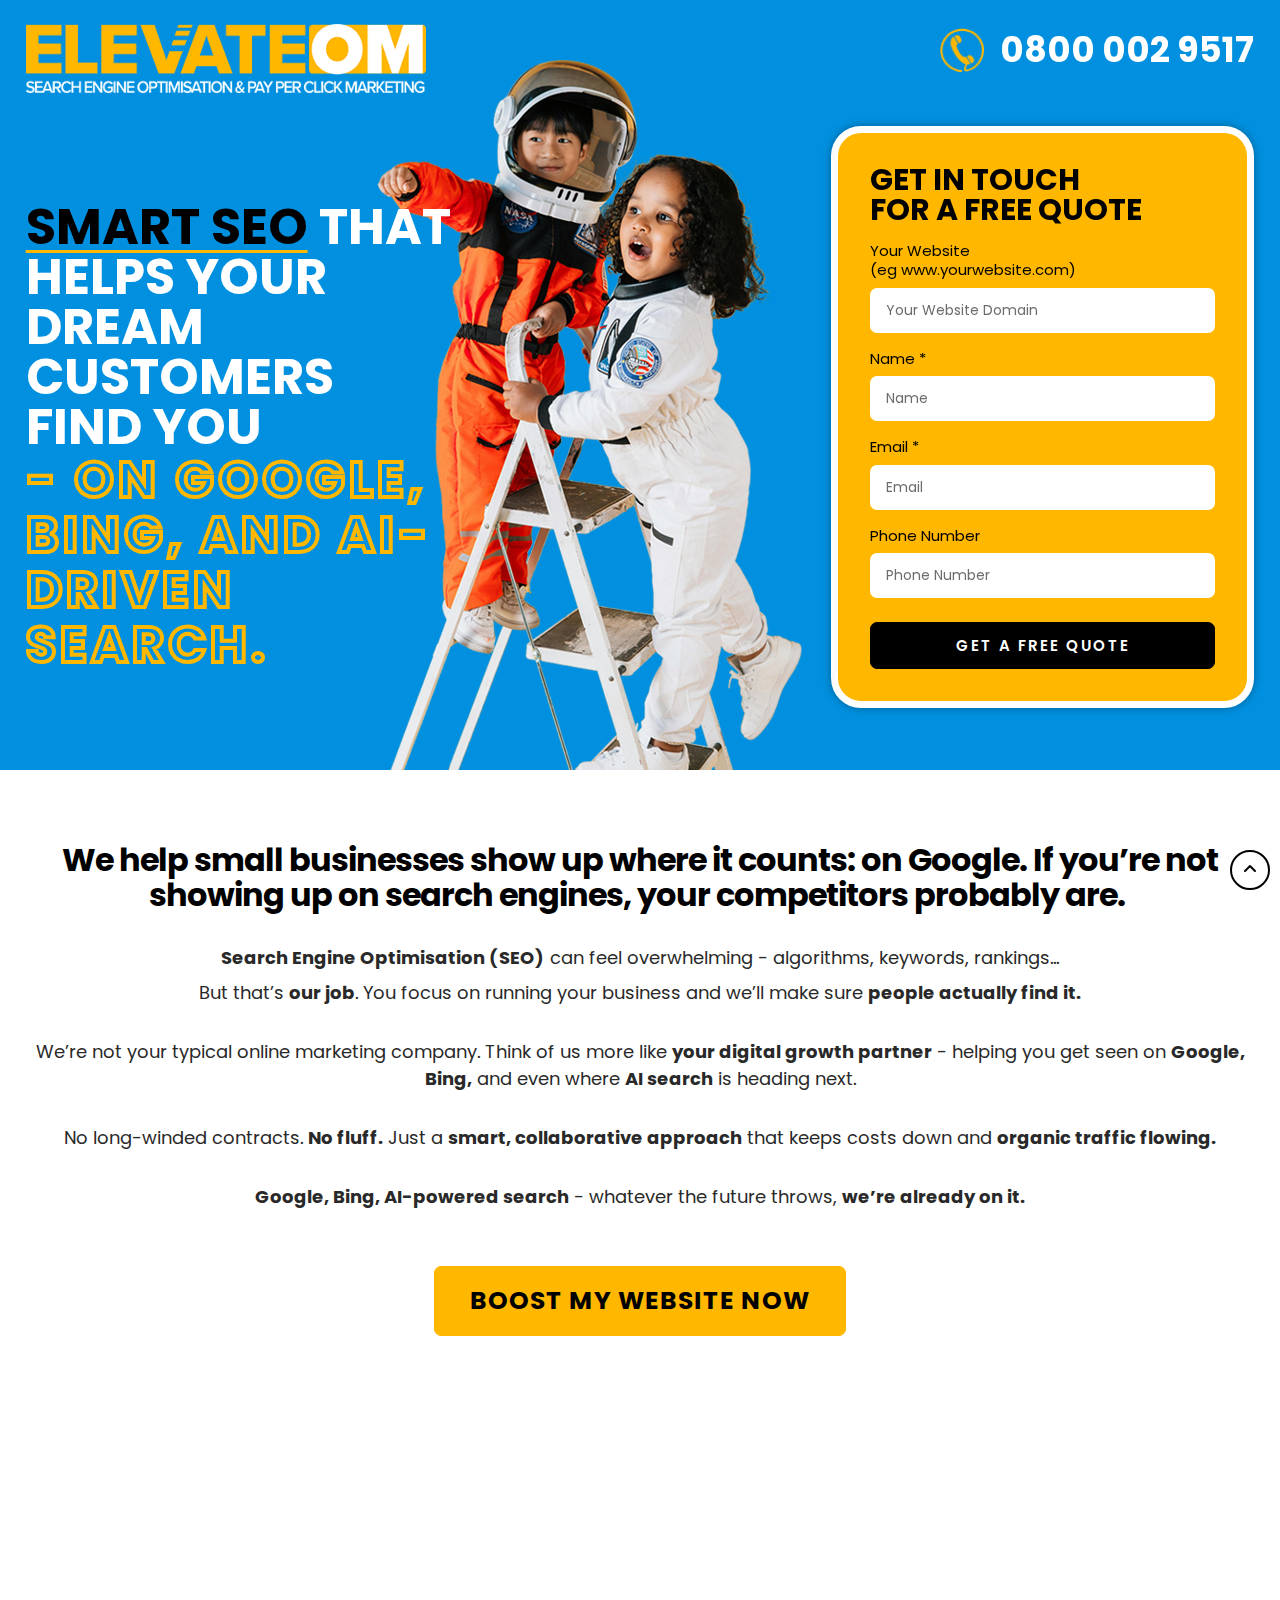
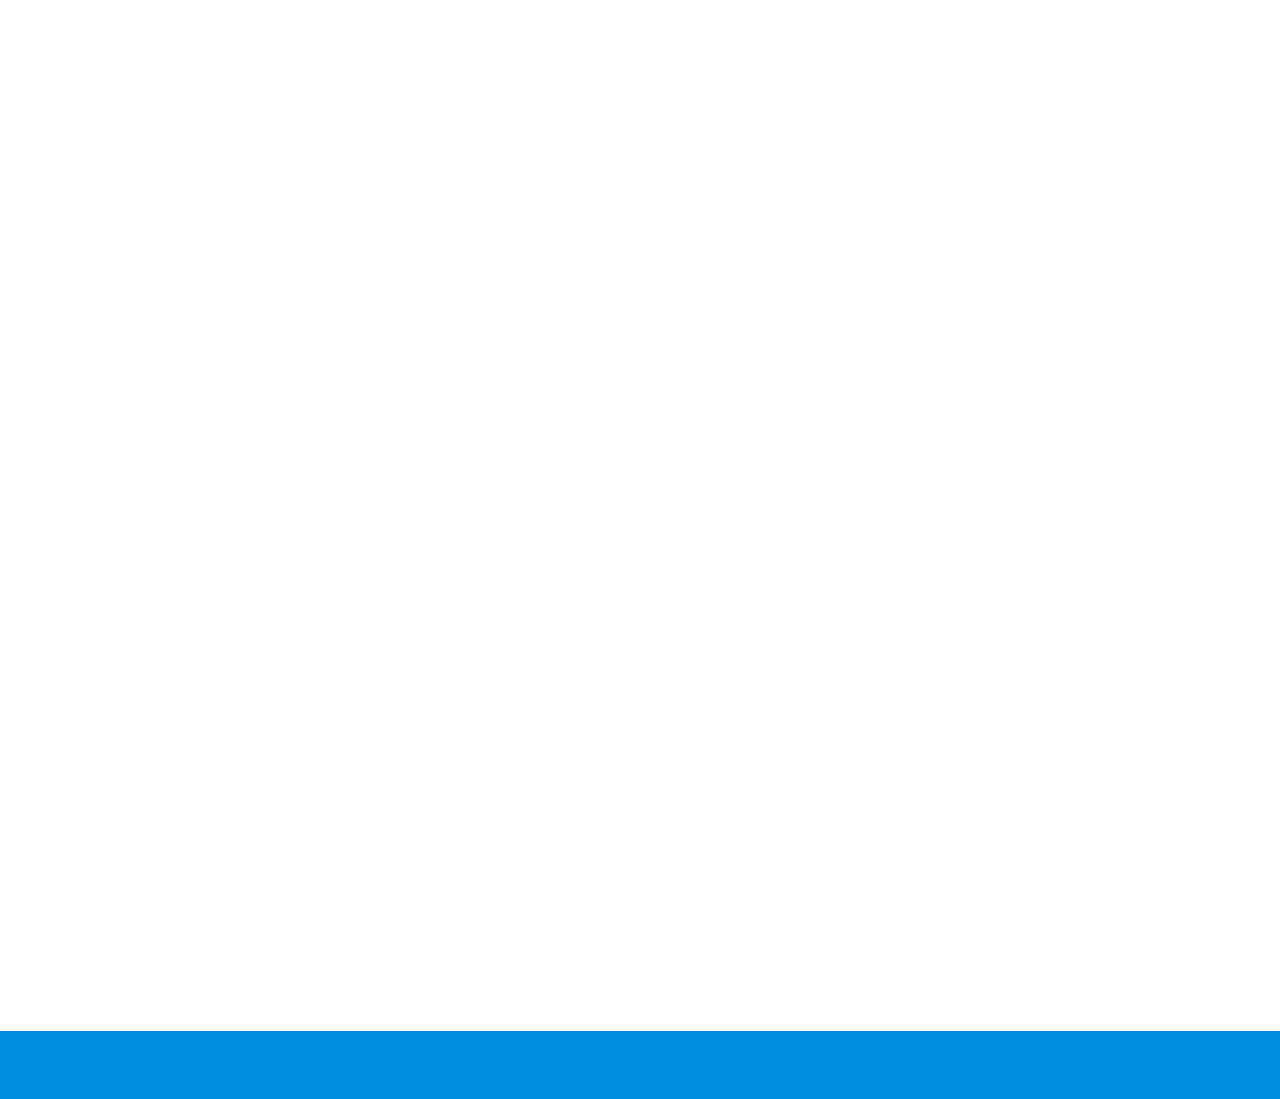
<file: index.html>
<!DOCTYPE html>
<html lang="en">
   <head>
      <meta charset="UTF-8" />
      <meta name="viewport" content="width=device-width, initial-scale=1.0" />
      <link href="assets/css/bootstrap.min.css" rel="stylesheet" />
      <link
         rel="stylesheet"
         href="https://cdnjs.cloudflare.com/ajax/libs/font-awesome/6.7.2/css/all.min.css"
         />
      <link rel="stylesheet" href="assets/css/animate.css" />
      <link rel="stylesheet" href="assets/css/style.css" />
      <link rel="icon" type="image/icon" href="assets/images/favicon.png" />
      <title> Elevate OM</title>
   </head>
   <body>
      <button
         onclick="topFunction()"
         id="ScrollToTop"
         title="Go to top"
         style="display: inline-block"
         >
      <i class="fa-solid fa-angle-up"></i>
      </button>

   

      <header class="fixed-top">
         <div class="main-header  ">
           
            <nav class="navbar navbar-expand-lg p-0  flex-wrap">
               <div class="container py-4">
                  <div class="middle-wrap w-100 d-md-flex justify-content-between  ">
                     

                     <div class="site-logo text-center text-md-start">
                        <a href="index.html" class="navbar-brand p-0 me-0 ">
                          <img
                             src="assets/images/logo.png"
                             alt="Site Logo"
                             class="img-fluid w-100"
                             />
                          </a>
                         
                       </div>
      

                        
                      <div class="head-btns">
                        <div class="info-link d-flex  justify-content-center align-items-center justify-content-md-end gap-3 mt-3 mt-md-0">
                           <img src="assets/images/call-icn.svg" alt="Call Icon" class="img-fluid">
                           <div class="link-right ">
                            
                              <a href="tel:0800002517" class="fs-40 fw-700  d-block text-white">0800 002 9517</a>
                           </div>
                        </div>
                      </div>
                          

                     

                    
                      
      
                     
                        
                        
                  </div>
               </div>
               
            </nav>

         


         </div>
      </header>




      <div class="banner-sec  position-relative overflow-hidden ">
        <div id="demo" class="carousel slide " data-bs-ride="carousel">
          <div class="carousel-inner position-relative ">
            <div class="carousel-item active ">
              <img src="assets/images/hero-banner.jpg" alt="Hero Banner" class=" d-block w-100 h-100 object-cover">
              <div class="container position-absolute top-50 start-50 translate-middle w-100 h-100 d-flex align-items-center pt-5 mt-lg-2 ">
                <div class="row gx-lg-5  justify-content-lg-between  h-100 ">
                  <div class=" col-lg-5   mb-4 mb-lg-0">
                    <div class="banner-wrap pe-xl-5 me-xxl-5 d-flex h-100 align-items-center  wow animate__fadeInUp ">
                      <div class="banner-text pe-xl-2 text-center text-lg-start mt-xl-5 pt-xxl-4">
                        
                        <h1 class="fw-700 text-uppercase   mb-0  text-white ">
                           <span class="text-black-50 text-decoration-underline">
                              Smart
                            SEO </span> that helps your dream customers find you

                        </h1>
                        <h2 class="h1 ls-400 fw-700 text-uppercase ">
                           - on Google,
                           Bing, and AI-driven
                           search.
                        </h2>
                      </div>
                    </div>
                  </div>

                  <div class="col-lg-5 ps-xl-5 ps-lg-4  d-flex h-100 align-items-lg-center justify-content-lg-end  wow animate__fadeInUp">
                     <div class="contact-form  w-100 bg-warning p-sm-4 p-3 rounded-3 border border-5 border-white" id="contact">
                       <div class="contact-con py-2 px-xxl-3 px-2">
                        <div class="form-heading text-center text-lg-start">
                           <h3 class="fs-35 lh-1 text-uppercase text-black-50 fw-700 mb-3">
                              get in touch <br>
                              for a free quote
                           </h3>
                          
                        </div>
                        <form>
                           <div class="form-group mb-3">
                              <label class="fs-15 lh-1-3 text-black-50 d-block mb-2">
                                 Your Website  <br>
                                 (eg www.yourwebsite.com)
                              </label>
                              <input type="text" placeholder="Your Website Domain" class="w-100 bg-white rounded-1 px-3 border-0">
                           </div>
                           <div class="form-group mb-3">
                              <label class="fs-15 lh-1-3 text-black-50 d-block mb-2">
                                 Name *
                              </label>
                              <input type="text" placeholder="Name" class="w-100 bg-white rounded-1 px-3 border-0">
                           </div>
                           <div class="form-group mb-3">
                              <label class="fs-15 lh-1-3 text-black-50 d-block mb-2">
                                Email *
                              </label>
                              <input type="email" placeholder="Email" class="w-100 bg-white rounded-1 px-3 border-0">
                           </div>
                           <div class="form-group mb-4">
                              <label class="fs-15 lh-1-3 text-black-50 d-block mb-2">
                                 Phone Number
                              </label>
                              <input type="tel" placeholder="Phone Number" class="w-100 bg-white rounded-1 px-3 border-0">
                           </div>
                           <div class="form-group  text-center">
                              
                              <button class="btn btn-dark w-100">
                                 GET A FREE QUOTE
                              </button>
                           </div>
                        </form>
                       </div>
                     </div>
                  </div>
                
                </div>
              </div>
            </div>
        </div>
        </div>
      </div>

      <div class="welcome-sec py-5">
         <div class="container py-lg-4">
            <div class="welcome-wrap wow animate__fadeInUp">
               <div class="welcome-text text-center">
                  <h3 class="fs-39 ls-001 fw-700 mb-4 lh-1-1 pb-lg-2">
                     We help small businesses show up where it counts: on Google.
If you’re not showing up on search engines, your competitors probably are. 
                  </h3>
                  <div class="welcome-disc fs-22 text-light lh-1-5">
                     <p class="mb-0 pb-lg-2">
                        <strong>Search Engine Optimisation (SEO)</strong> can feel overwhelming - algorithms, keywords, rankings...
                     </p>
                     <p class="mb-4 pb-lg-2">
                        But that’s <strong>our job</strong>. You focus on running your business and we’ll make sure <strong>people actually find it.</strong>
                     </p>
                     <p class="mb-4 pb-lg-2">
                        We’re not your typical online marketing company. Think of us more like <strong>your digital growth partner</strong> - helping you get seen on
                        <strong>Google, Bing,</strong> and even where <strong>AI search</strong> is heading next.
                     </p>
                     <p class="mb-4 pb-lg-2">
                        No long-winded contracts. <strong>No fluff.</strong> Just a <strong>smart, collaborative approach</strong> that keeps costs down and <strong>organic traffic flowing.</strong>
                     </p>
                     <p class="mb-sm-5 mb-4 pb-lg-2">
                        <strong>Google, Bing, AI-powered search</strong> - whatever the future throws, <strong>we’re already on it.</strong>
                     </p>
                  </div>
                  <div class="welcome-btn">
                     <a href="#" class="btn btn-warning">
                        BOOST MY WEBSITE NOW
                     </a>
                  </div>
               </div>
            </div>
         </div>
      </div>

      <div class="counter-sec pb-5 overflow-hidden">
         <div class="container pb-lg-4">
            <div class="row justify-content-center">
               <!-- Counter 1 - Text Only -->
               <div class="col-xl-3 col-lg-4 col-md-5 my-md-4 my-sm-3 my-2 my-xl-0 text-center wow animate__fadeInUp">
                 <div class="counter-wrap">
                   <div class="counter-bx text-center">
                     <div class="counter-img p-3 mb-3">
                       <img src="assets/images/counter-img-1.png" alt="Counter Img" class="img-fluid">
                     </div>
                     <div class="counter-text counter-one">
                       <span class="d-block fs-17 text-uppercase fw-700 text-white">
                         rated <br> “excellent”
                       </span>
                     </div>
                   </div>
                 </div>
               </div>
             
               <!-- Counter 2 - Percentage -->
               <div class="col-xl-3 col-lg-4 col-md-5 my-md-4 my-sm-3 my-2 my-xl-0 text-center wow animate__fadeInUp">
                 <div class="counter-wrap">
                   <div class="counter-bx text-center">
                     <div class="counter-img mb-1">
                       <img src="assets/images/counter-img-2.svg" alt="Counter Img" class="img-fluid">
                     </div>
                     <div class="counter-text">
                       <h4 class="fs-55 ls-100 text-uppercase text-white fw-700 mb-0 lh-0-9 counter percent" data-target="90">0%</h4>
                       <span class="d-block fs-17 text-uppercase fw-700 text-white">
                         of our clients <br> rank on page 1
                       </span>
                     </div>
                   </div>
                 </div>
               </div>
             
               <!-- Counter 3 - Plus -->
               <div class="col-xl-3 col-lg-4 col-md-5 my-md-4 my-sm-3 my-2 my-xl-0 text-center wow animate__fadeInUp">
                 <div class="counter-wrap">
                   <div class="counter-bx text-center">
                     <div class="counter-img mb-3">
                       <img src="assets/images/counter-img-3.svg" alt="Counter Img" class="img-fluid">
                     </div>
                     <div class="counter-text">
                       <h4 class="fs-55 ls-100 text-uppercase text-white fw-700 mb-0 lh-0-9 counter" data-target="1000">0+</h4>
                       <span class="d-block fs-17 text-uppercase fw-700 text-white">
                         of monthly leads <br> generated across <br> our client campaigns
                       </span>
                     </div>
                   </div>
                 </div>
               </div>
             
               <!-- Counter 4 - Plus -->
               <div class="col-xl-3 col-lg-4 col-md-5 my-md-4 my-sm-3 my-2 my-xl-0 text-center wow animate__fadeInUp">
                 <div class="counter-wrap">
                   <div class="counter-bx text-center">
                     <div class="counter-img mb-1">
                       <img src="assets/images/counter-img-4.svg" alt="Counter Img" class="img-fluid">
                     </div>
                     <div class="counter-text">
                       <h4 class="fs-55 ls-100 text-uppercase text-white fw-700 mb-0 lh-0-9 counter" data-target="20">0+</h4>
                       <span class="d-block fs-17 text-uppercase fw-700 text-white">
                         years experience <br> with small businesses
                       </span>
                     </div>
                   </div>
                 </div>
               </div>
             </div>
         </div>
      </div>

      <div class="about-sec overflow-hidden">
         <div class="container-fluid p-0">
            <div class="row flex-row-reverse">
               <div class="col-lg-6 p-lg-0 wow animate__fadeInUp">
                  <div class="about-img h-100">
                     <img src="assets/images/about-img.jpg" alt="About img" class="img-fluid w-100 h-100 object-cover">
                  </div>
               </div>
               <div class="col-lg-6 p-lg-0 bg-warning wow animate__fadeInUp">
                  <div class="about-wrap p-sm-5 p-4 ms-xxl-5 h-100 d-flex align-items-center">
                     <div class="about-con ps-xl-5 pe-xl-4 w-100 ">
                        <div class="about-text fs-22 lh-1-5 ps-xl-5 ms-xxl-5">
                           <p class="mb-0">
                              <strong>AI is changing how people search</strong> - and we’re already working with it, not against it. From smart <strong>keyword strategies</strong> to content that actually makes sense to search engines (and humans), <strong>our approach to AI SEO</strong> keeps your business <strong>ahead of the curve.</strong>
                           </p>
                           <p class="mb-4 pb-lg-2">
                              No gimmicks, <strong>just future-ready results.</strong>
                           </p>
                           <p class="mb-0 ">
                              If people can’t find you, they can’t enquire. Simple as that. <strong>SEO puts your business in front of the right people</strong> at the right time - when they’re already searching for what you offer. Done right, it means <strong>more clicks, more calls, and more conversions</strong> without relying on ads.
                           </p>
                        </div>
                     </div>
                  </div>
               </div>
               
            </div>
         </div>
      </div>


      <div class="testimonial-sec py-5">
         <div class="container py-lg-4">
            <div class="testimonial-wrap wow animate__fadeInUp">
               <div class="testimonial-bx">
                  <div class="testimonial-disc text-center ">
                     <h6 class="fs-36 text-light mb-4 lh-1-4">
                        “Our <strong>SEO</strong> has gone from <strong>strength to strength</strong> since partnering with ElevateOM. We've <strong>worked with them for a couple of years</strong> now, and <strong>the results have been consistently excellent.</strong> Our <strong>website traffic has noticeably improved.</strong> Everything is clearly explained along the way, which really helps. <strong>We highly recommend ElevateOM.”</strong>
                     </h6>
                     <span class="text-primary fs-20 lh-2 fw-700 text-center d-block">
                        Shaz Riley - The Butch Clothing Company
                     </span>
                  </div>
               </div>
            </div>
         </div>
      </div>




      <footer class="bg-primary py-4 ">
         <div class="container ">
            <div class="copy-wrap  text-center wow animate__fadeInUp">
               <span class="d-block fs-13 ls-300 text-uppercase text-white">
                  © Copyright 2025 All rights reserved. &nbsp; | &nbsp; elevateom
               </span>
            </div>
         </div>
      </footer>



 
     


   

    

      <script src="assets/js/jquery-3.7.1.js"></script>
      <script src="assets/js/wow.js"></script>
      <script src="assets/js/bootstrap.bundle.min.js"></script>
      <script src="assets/js/custom.js"></script>
      <script>
         new WOW({ animateClass: "animate__animated" }).init();
         
      </script>
   </body>
</html>
</file>
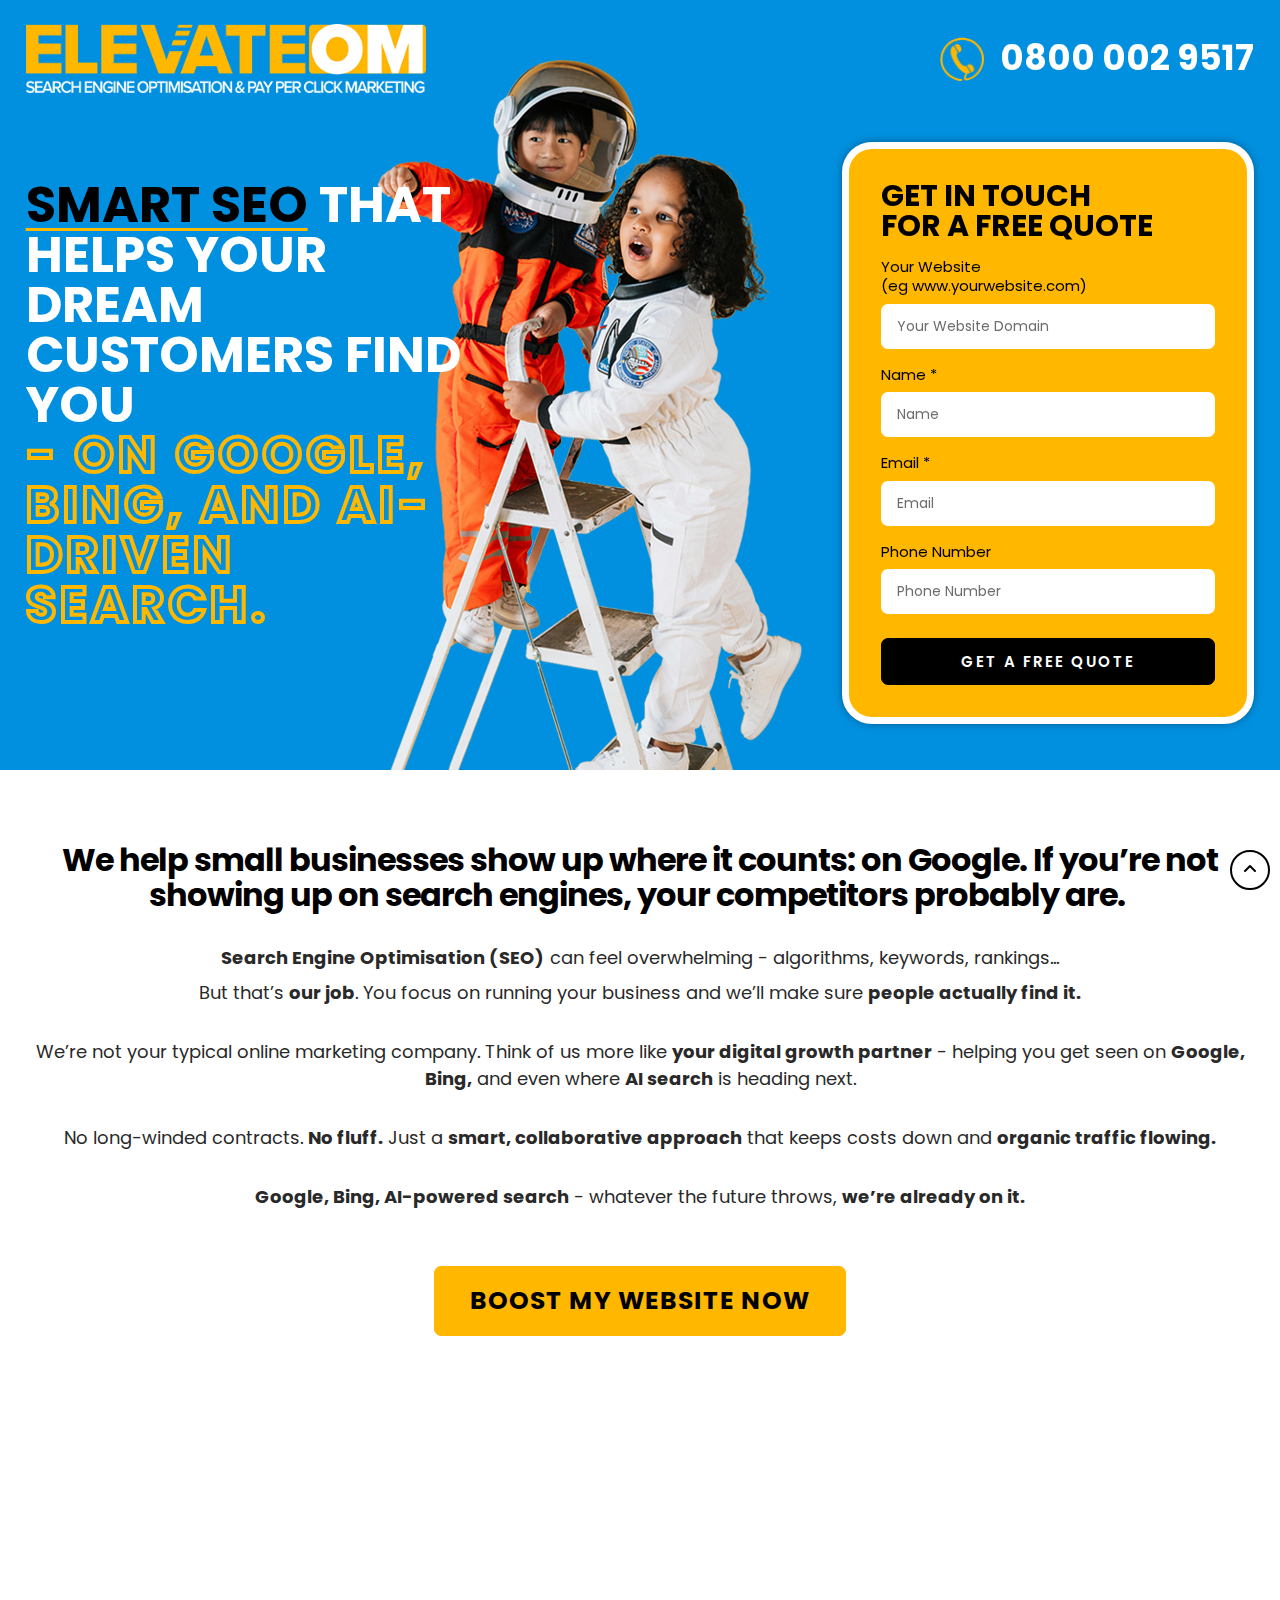
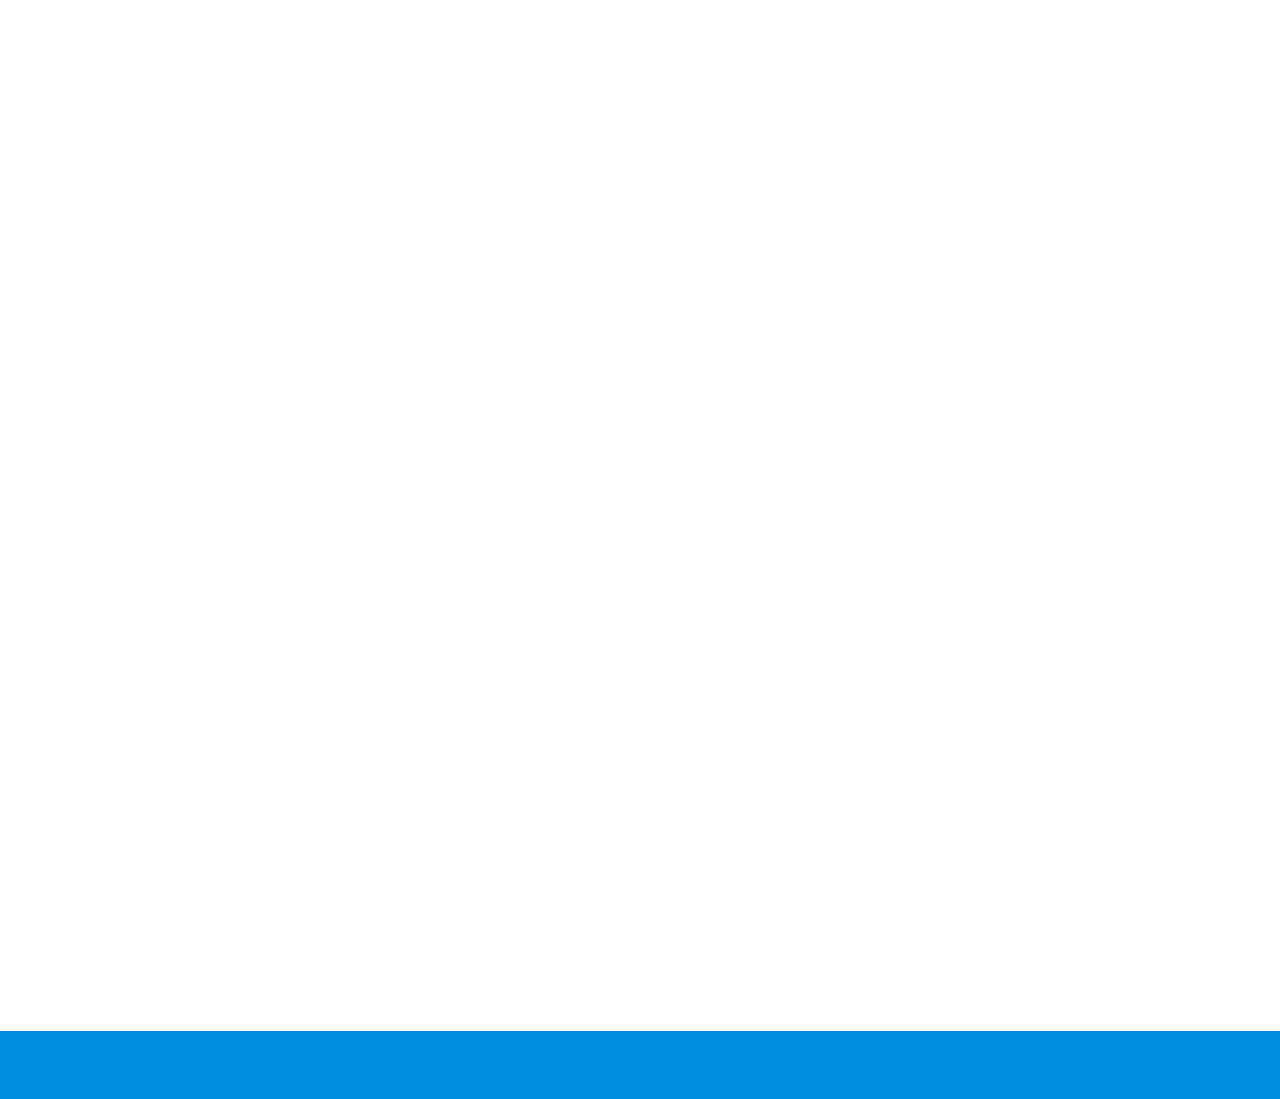
<file: html/index.html>
<!DOCTYPE html>
<html lang="en">
   <head>
      <meta charset="UTF-8" />
      <meta name="viewport" content="width=device-width, initial-scale=1.0" />
      <link href="assets/css/bootstrap.min.css" rel="stylesheet" />
      <link
         rel="stylesheet"
         href="https://cdnjs.cloudflare.com/ajax/libs/font-awesome/6.7.2/css/all.min.css"
         />
      <link rel="stylesheet" href="assets/css/animate.css" />
      <link rel="stylesheet" href="assets/css/style.css" />
      <link rel="icon" type="image/icon" href="assets/images/favicon.png" />
      <title> Elevate OM</title>
   </head>
   <body>
      <button
         onclick="topFunction()"
         id="ScrollToTop"
         title="Go to top"
         style="display: inline-block"
         >
      <i class="fa-solid fa-angle-up"></i>
      </button>

   

      <header class="fixed-top">
         <div class="main-header  ">
           
            <nav class="navbar navbar-expand-lg p-0  flex-wrap">
               <div class="container py-4">
                  <div class="middle-wrap w-100 d-md-flex justify-content-between align-items-center ">
                     

                     <div class="site-logo text-center text-md-start">
                        <a href="index.html" class="navbar-brand p-0 me-0 ">
                          <img
                             src="assets/images/logo.png"
                             alt="Site Logo"
                             class="img-fluid w-100"
                             />
                          </a>
                         
                       </div>
      

                        
                       <div class="info-link d-flex align-items-center justify-content-center justify-content-md-end gap-3 mt-3 mt-md-0">
                        <img src="assets/images/call-icn.svg" alt="Call Icon" class="img-fluid">
                        <div class="link-right ">
                         
                           <a href="tel:0800002517" class="fs-40 fw-700  d-block text-white">0800 002 9517</a>
                        </div>
                     </div>
                          

                     

                    
                      
      
                     
                        
                        
                  </div>
               </div>
               
            </nav>

         


         </div>
      </header>




      <div class="banner-sec  position-relative ">
        <div id="demo" class="carousel slide " data-bs-ride="carousel">
          <div class="carousel-inner position-relative ">
            <div class="carousel-item active ">
              <img src="assets/images/hero-banner.jpg" alt="Hero Banner" class=" d-block w-100 h-100 object-cover">
              <div class="container position-absolute top-50 start-50 translate-middle w-100 h-100 d-flex align-items-center pt-5 mt-lg-2 mt-xl-4">
                <div class="row gx-lg-5  justify-content-lg-between  h-100 ">
                  <div class=" col-lg-5 mb-lg-5 mb-4 ">
                    <div class="banner-wrap pe-xl-5 me-xxl-5 d-flex h-100 align-items-end  wow animate__fadeInUp ">
                      <div class="banner-text text-center text-lg-start">
                        
                        <h1 class="fw-700 text-uppercase   mb-0  text-white ">
                           <span class="text-black-50 text-decoration-underline">
                              Smart
                            SEO </span> that helps your dream customers find you

                        </h1>
                        <h2 class="h1 ls-400 fw-700 text-uppercase ">
                           - on Google,
                           Bing, and AI-driven
                           search.
                        </h2>
                      </div>
                    </div>
                  </div>

                  <div class="col-lg-5 ps-xl-5 ps-lg-4  d-flex h-100 align-items-lg-center justify-content-lg-end  wow animate__fadeInUp">
                     <div class="contact-form ms-xl-5  w-100 bg-warning p-sm-4 p-3 rounded-3 border border-5 border-white" id="contact">
                       <div class="contact-con p-2">
                        <div class="form-heading text-center text-lg-start">
                           <h3 class="fs-35 lh-1 text-uppercase text-black-50 fw-700 mb-3">
                              get in touch <br>
                              for a free quote
                           </h3>
                          
                        </div>
                        <form>
                           <div class="form-group mb-3">
                              <label class="fs-15 lh-1-3 text-black-50 d-block mb-2">
                                 Your Website  <br>
                                 (eg www.yourwebsite.com)
                              </label>
                              <input type="text" placeholder="Your Website Domain" class="w-100 bg-white rounded-1 px-3 border-0">
                           </div>
                           <div class="form-group mb-3">
                              <label class="fs-15 lh-1-3 text-black-50 d-block mb-2">
                                 Name *
                              </label>
                              <input type="text" placeholder="Name" class="w-100 bg-white rounded-1 px-3 border-0">
                           </div>
                           <div class="form-group mb-3">
                              <label class="fs-15 lh-1-3 text-black-50 d-block mb-2">
                                Email *
                              </label>
                              <input type="email" placeholder="Email" class="w-100 bg-white rounded-1 px-3 border-0">
                           </div>
                           <div class="form-group mb-4">
                              <label class="fs-15 lh-1-3 text-black-50 d-block mb-2">
                                 Phone Number
                              </label>
                              <input type="tel" placeholder="Phone Number" class="w-100 bg-white rounded-1 px-3 border-0">
                           </div>
                           <div class="form-group  text-center">
                              
                              <button class="btn btn-dark w-100">
                                 GET A FREE QUOTE
                              </button>
                           </div>
                        </form>
                       </div>
                     </div>
                  </div>
                
                </div>
              </div>
            </div>
        </div>
        </div>
      </div>

      <div class="welcome-sec py-5">
         <div class="container py-lg-4">
            <div class="welcome-wrap wow animate__fadeInUp">
               <div class="welcome-text text-center">
                  <h3 class="fs-39 ls-001 fw-700 mb-4 lh-1-1 pb-lg-2">
                     We help small businesses show up where it counts: on Google.
If you’re not showing up on search engines, your competitors probably are. 
                  </h3>
                  <div class="welcome-disc fs-22 text-light lh-1-5">
                     <p class="mb-0 pb-lg-2">
                        <strong>Search Engine Optimisation (SEO)</strong> can feel overwhelming - algorithms, keywords, rankings...
                     </p>
                     <p class="mb-4 pb-lg-2">
                        But that’s <strong>our job</strong>. You focus on running your business and we’ll make sure <strong>people actually find it.</strong>
                     </p>
                     <p class="mb-4 pb-lg-2">
                        We’re not your typical online marketing company. Think of us more like <strong>your digital growth partner</strong> - helping you get seen on
                        <strong>Google, Bing,</strong> and even where <strong>AI search</strong> is heading next.
                     </p>
                     <p class="mb-4 pb-lg-2">
                        No long-winded contracts. <strong>No fluff.</strong> Just a <strong>smart, collaborative approach</strong> that keeps costs down and <strong>organic traffic flowing.</strong>
                     </p>
                     <p class="mb-sm-5 mb-4 pb-lg-2">
                        <strong>Google, Bing, AI-powered search</strong> - whatever the future throws, <strong>we’re already on it.</strong>
                     </p>
                  </div>
                  <div class="welcome-btn">
                     <a href="#" class="btn btn-warning">
                        BOOST MY WEBSITE NOW
                     </a>
                  </div>
               </div>
            </div>
         </div>
      </div>

      <div class="counter-sec pb-5 overflow-hidden">
         <div class="container pb-lg-4">
            <div class="row justify-content-center">
               <!-- Counter 1 - Text Only -->
               <div class="col-xl-3 col-lg-4 col-md-5 my-md-4 my-sm-3 my-2 my-xl-0 text-center wow animate__fadeInUp">
                 <div class="counter-wrap">
                   <div class="counter-bx text-center">
                     <div class="counter-img p-3 mb-3">
                       <img src="assets/images/counter-img-1.png" alt="Counter Img" class="img-fluid">
                     </div>
                     <div class="counter-text counter-one">
                       <span class="d-block fs-17 text-uppercase fw-700 text-white">
                         rated <br> “excellent”
                       </span>
                     </div>
                   </div>
                 </div>
               </div>
             
               <!-- Counter 2 - Percentage -->
               <div class="col-xl-3 col-lg-4 col-md-5 my-md-4 my-sm-3 my-2 my-xl-0 text-center wow animate__fadeInUp">
                 <div class="counter-wrap">
                   <div class="counter-bx text-center">
                     <div class="counter-img mb-1">
                       <img src="assets/images/counter-img-2.svg" alt="Counter Img" class="img-fluid">
                     </div>
                     <div class="counter-text">
                       <h4 class="fs-55 ls-100 text-uppercase text-white fw-700 mb-0 lh-0-9 counter percent" data-target="90">0%</h4>
                       <span class="d-block fs-17 text-uppercase fw-700 text-white">
                         of our clients <br> rank on page 1
                       </span>
                     </div>
                   </div>
                 </div>
               </div>
             
               <!-- Counter 3 - Plus -->
               <div class="col-xl-3 col-lg-4 col-md-5 my-md-4 my-sm-3 my-2 my-xl-0 text-center wow animate__fadeInUp">
                 <div class="counter-wrap">
                   <div class="counter-bx text-center">
                     <div class="counter-img mb-3">
                       <img src="assets/images/counter-img-3.svg" alt="Counter Img" class="img-fluid">
                     </div>
                     <div class="counter-text">
                       <h4 class="fs-55 ls-100 text-uppercase text-white fw-700 mb-0 lh-0-9 counter" data-target="1000">0+</h4>
                       <span class="d-block fs-17 text-uppercase fw-700 text-white">
                         of monthly leads <br> generated across <br> our client campaigns
                       </span>
                     </div>
                   </div>
                 </div>
               </div>
             
               <!-- Counter 4 - Plus -->
               <div class="col-xl-3 col-lg-4 col-md-5 my-md-4 my-sm-3 my-2 my-xl-0 text-center wow animate__fadeInUp">
                 <div class="counter-wrap">
                   <div class="counter-bx text-center">
                     <div class="counter-img mb-1">
                       <img src="assets/images/counter-img-4.svg" alt="Counter Img" class="img-fluid">
                     </div>
                     <div class="counter-text">
                       <h4 class="fs-55 ls-100 text-uppercase text-white fw-700 mb-0 lh-0-9 counter" data-target="20">0+</h4>
                       <span class="d-block fs-17 text-uppercase fw-700 text-white">
                         years experience <br> with small businesses
                       </span>
                     </div>
                   </div>
                 </div>
               </div>
             </div>
         </div>
      </div>

      <div class="about-sec overflow-hidden">
         <div class="container-fluid p-0">
            <div class="row flex-row-reverse">
               <div class="col-lg-6 p-lg-0 wow animate__fadeInUp">
                  <div class="about-img h-100">
                     <img src="assets/images/about-img.jpg" alt="About img" class="img-fluid w-100 h-100 object-cover">
                  </div>
               </div>
               <div class="col-lg-6 p-lg-0 bg-warning wow animate__fadeInUp">
                  <div class="about-wrap p-sm-5 p-4 ms-xxl-5 h-100 d-flex align-items-center">
                     <div class="about-con ps-xl-5 pe-xl-4 w-100 ">
                        <div class="about-text fs-22 lh-1-5 ps-xl-5 ms-xxl-5">
                           <p class="mb-0">
                              <strong>AI is changing how people search</strong> - and we’re already working with it, not against it. From smart <strong>keyword strategies</strong> to content that actually makes sense to search engines (and humans), <strong>our approach to AI SEO</strong> keeps your business <strong>ahead of the curve.</strong>
                           </p>
                           <p class="mb-4 pb-lg-2">
                              No gimmicks, <strong>just future-ready results.</strong>
                           </p>
                           <p class="mb-0 ">
                              If people can’t find you, they can’t enquire. Simple as that. <strong>SEO puts your business in front of the right people</strong> at the right time - when they’re already searching for what you offer. Done right, it means <strong>more clicks, more calls, and more conversions</strong> without relying on ads.
                           </p>
                        </div>
                     </div>
                  </div>
               </div>
               
            </div>
         </div>
      </div>


      <div class="testimonial-sec py-5">
         <div class="container py-lg-4">
            <div class="testimonial-wrap wow animate__fadeInUp">
               <div class="testimonial-bx">
                  <div class="testimonial-disc text-center ">
                     <h6 class="fs-36 text-light mb-4 lh-1-4">
                        “Our <strong>SEO</strong> has gone from <strong>strength to strength</strong> since partnering with ElevateOM. We've <strong>worked with them for a couple of years</strong> now, and <strong>the results have been consistently excellent.</strong> Our <strong>website traffic has noticeably improved.</strong> Everything is clearly explained along the way, which really helps. <strong>We highly recommend ElevateOM.”</strong>
                     </h6>
                     <span class="text-primary fs-20 lh-2 fw-700 text-center d-block">
                        Shaz Riley - The Butch Clothing Company
                     </span>
                  </div>
               </div>
            </div>
         </div>
      </div>




      <footer class="bg-primary py-4 ">
         <div class="container ">
            <div class="copy-wrap  text-center wow animate__fadeInUp">
               <span class="d-block fs-13 ls-300 text-uppercase text-white">
                  © Copyright 2025 All rights reserved. &nbsp; | &nbsp; elevateom
               </span>
            </div>
         </div>
      </footer>



 
     


   

    

      <script src="assets/js/jquery-3.7.1.js"></script>
      <script src="assets/js/wow.js"></script>
      <script src="assets/js/bootstrap.bundle.min.js"></script>
      <script src="assets/js/custom.js"></script>
      <script>
         new WOW({ animateClass: "animate__animated" }).init();
         
      </script>
   </body>
</html>
</file>
<file: assets/css/style.css>
@import url('https://fonts.googleapis.com/css2?family=Poppins:ital,wght@0,100;0,200;0,300;0,400;0,500;0,600;0,700;0,800;0,900;1,100;1,200;1,300;1,400;1,500;1,600;1,700;1,800;1,900&display=swap');
* {
  margin: 0;
  padding: 0;
  box-sizing: border-box;
}

body {
  font-family: "Poppins", sans-serif;
  color: #000;
}

ul {
  list-style: none;
  padding-left: 0;
  margin-bottom: 0;
}
a {
  text-decoration: none;
}
.container {
  max-width: 1440px;
  width: 100%;
  margin: auto;
  padding-left: 0;
  padding-right: 0;
}


.object-contain {
  object-fit: contain;
}
.object-cover {
  object-fit: cover;
}
.rounded-1 {
  border-radius: 10px !important;
}
.rounded-2 {
  border-radius: 20px !important;
}
.rounded-3 {
  border-radius: 30px !important;
}

.bg-dark {
  background-color: #000 !important;
}
.text-black-50 {
  color: #000 !important;
}
.bg-warning{
  background-color: #ffb700 !important;
}
.text-light {
  color: #292929 !important;
}
.text-primary{
  color: #0090df !important;
}
.bg-primary{
  background-color: #0090df !important;
}




.fw-300 {
  font-weight: 300 !important;
}
.fw-500 {
  font-weight: 500 !important;
}
.fw-600 {
  font-weight: 600 !important;
}
.fw-700 {
  font-weight: 700 !important;
}
.fw-800 {
  font-weight: 800 !important;
}

/* 0 */

.ls-001 {
  letter-spacing: -1px;
}
.ls-002 {
  letter-spacing: -2px;
}
.ls-003 {
  letter-spacing: -0.03em;
}
.ls-25 {
  letter-spacing: 0.25em;
}
.ls-100 {
  letter-spacing: 1px;
}
.ls-150 {
  letter-spacing: 0.15em;
}
.ls-200 {
  letter-spacing: 0.02em;
}
.ls-300 {
  letter-spacing: 3px;
}
.ls-400 {
  letter-spacing: 4px;
}
.ls-500 {
  letter-spacing: 0.05em;
}

.ls-003 {
  letter-spacing: -0.03em;
}
.ls-004 {
  letter-spacing: -0.04em;
}
.ls-144 {
  letter-spacing: -1.44px;
}
.ls-072 {
  letter-spacing: -0.72px;
}

/* 0 */

/* 01 */
h1,
.h1 {
  font-size: 60px;
  line-height: 1;
}
.fs-13 {
  font-size: 13px;
}
.fs-15 {
  font-size: 15px;
}
.fs-16 {
  font-size: 16px;
}
.fs-17 {
  font-size: 17px;
}
.fs-18 {
  font-size: 18px;
}

.fs-20 {
  font-size: 20px;
}
.fs-22 {
  font-size: 22px;
}
.fs-25 {
  font-size: 25px;
}

.fs-28 {
  font-size: 28px;
}
.fs-30 {
  font-size: 30px;
}
.fs-35 {
  font-size: 35px;
}
.fs-36 {
  font-size: 36px;
}
.fs-38 {
  font-size: 38px;
}
.fs-39 {
  font-size: 39px;
}
.fs-40 {
  font-size: 40px;
}
.fs-55 {
  font-size: 55px;
}

/* 01 */

/* 02 */
.lh-0 {
  line-height: normal;
}
.lh-0-9 {
  line-height: 0.9;
}
.lh-1-1{
  line-height: 1.1;
}
.lh-1-2 {
  line-height: 1.2;
}
.lh-1-3 {
  line-height: 1.3;
}
.lh-1-4 {
  line-height: 1.4;
}
.lh-1-5 {
  line-height: 1.5;
}
.lh-1-7 {
  line-height: 1.7;
}
.lh-1-8 {
  line-height: 1.8;
}
.lh-2 {
  line-height: 2;
}
/* 02 */
/* .text-shadow {
  text-shadow: 4px 4px 10px rgba(0, 0, 0, 0.4);
} */
.btn {
  padding: 21px 46px;
  border: 1px solid;
  border-radius: 7px;
  line-height: normal;
  font-size: 30px;
  letter-spacing: 1px;
  text-transform: uppercase;
  font-weight: 700;
}
.btn-warning{
  background-color: #ffb700;
  border-color: #ffb700;
  color: #000;
}
.btn-dark{
  background-color: #000;
  border-color: #000;
  color: #fff;
}
.btn-warning:hover, .btn-dark:hover{
  background-color: #0090df;
  border-color: #0090df;
  color: #fff;
}
.form-group .btn {
  font-size: 15px;
  letter-spacing: 2px;
  text-transform: uppercase;
  font-weight: 600;
  padding: 13px 26px;
}

.scroll header {
  position: fixed;
  top: 0;
  left: 0;
  width: 100%;
  box-shadow: rgba(100, 100, 111, 0.2) 0px 7px 29px 0px;
  z-index: 99;
  background: #0090df ;
}
.navbar-brand {
  display: inline-block;
  max-width: 485px;
  width: 100%;
}

/* .offcanvas, .site-logo, .nav-right{
  width: 33%;
} */
button#ScrollToTop {
  position: fixed;
  bottom: 10px;
  right: 10px;
  background: transparent;
  height: 40px;
  width: 40px;
  border-radius: 50%;
  border: 2px solid #000;
  z-index: 99;
  color: #000;
}

button#ScrollToTop:hover {
  background: #000;
  color: #fff;
}
.info-link img {
  width: 44px;
  height: 44px;
}
.carousel-item{
  height: 770px;
}


.carousel-inner .container {
  position: relative;
  z-index: 2;
}

.banner-text h1 span.text-decoration-underline {
  text-decoration-color: #ffb700 !important;
  text-decoration-thickness: 3px !important;
  display: inline-block;
  text-underline-offset: 6px;
}

.banner-text h2{
  color: transparent;
  -webkit-text-stroke: 4px #ffb700; 
  /* border: 4px solid #ffb700; */
  line-height: 1.1;
}






.contact-form {
  border: 7px solid #fff !important;
  /* top: 50px; */
  position: relative;
  z-index: 2;
  box-shadow: rgba(0, 0, 0, 0.35) 0px 0px 9px;
  margin-left: 37px;
}
.form-group input {
  height: 50px;
  color: #6d6d6d !important;
  border-radius: 7px !important;
  font-size: 14px;
}
.form-group input::placeholder {
  color: #6d6d6d !important;
}

.counter-wrap{
  width: 286px;
height: 286px;
border-radius: 143px;
filter: drop-shadow(7.5px 12.99px 7.5px rgba(0,0,0,0.1));
background-image: linear-gradient(0deg, #000000 0%, #535353 100%);
border: 10px solid #ffffff;
display: flex;
align-items: center;
justify-content: center;
padding: 30px;
margin: auto;
}
.counter-sec .row {
  width: 88%;
  margin: auto;
}
.counter-text span {
  min-height: 100px;
}
/* .counter-one span{
  min-height: 1px !important;
} */

@media(max-width:1500px){
  .container{
    padding-left: 2%;
    padding-right: 2%;
  }
  .navbar-brand {
    max-width: 400px;
}
h1, .h1 {
  font-size: 50px;
}
.fs-40 {
  font-size: 35px;
}
.fs-35 {
  font-size: 30px;
}
.form-group input {
  height: 45px;
}
.form-group .btn {
  padding: 11px 15px;
}
.fs-39 {
  font-size: 32px;
}
.fs-22 {
  font-size: 18px;
}
.btn {
  padding: 15px 35px;
  font-size: 25px;
}
.fs-55 {
  font-size: 45px;
}
.fs-17 {
  font-size: 15px;
}
.counter-wrap {
  width: 260px;
  height: 260px;
  padding: 30px;
}
.fs-36 {
  font-size: 30px;
}
.fs-20 {
  font-size: 17px;
}
.banner-wrap {
  align-items: center !important;
}
}

@media(max-width:1199px){
  h1, .h1 {
    font-size: 45px;
}
.navbar-brand {
  max-width: 350px;
}
.fs-40 {
  font-size: 30px;
}
.info-link img {
width: 38px;
height: 38px;
}
.fs-35 {
  font-size: 28px;
}
.btn {
  padding: 15px 35px;
  font-size: 22px;
}
.fs-36 {
  font-size: 28px;
}
/* .banner-text {
  margin-top: 40px;
} */
.counter-text span {
  min-height: 80px;
}
.contact-form {
  margin-left: 0;
}
}

@media(max-width:991px){
  .banner-wrap, .col-lg-5.h-100, .carousel-item .container {
    height: auto !important;
}
.banner-wrap {
  padding-top: 30px;
}
.carousel-item {
  height: 950px;
}
.scroll header {
  position: absolute;
}
.banner-text {
  margin-top: 0px;
}
}

@media(max-width:767px){
  .container{
    padding-left: 5%;
    padding-right: 5%;
  }
  .carousel-item {
    height: auto;
}
.banner-sec{
  background: #0090df;
}
.banner-sec .container {
  position: inherit !important;
  transform: translate(0%, 0%) !important;
  left: 0 !important;
  top: 0 !important;
  padding-top: 130px !important;
  padding-bottom: 50px !important;
}
.carousel-item img{
  display: none !important;
}
.counter-wrap {
  width: 270px;
  height: 270px;
  padding: 25px;
}
}

@media(max-width:575px){
  h1, .h1 {
    font-size: 32px;
}
.fs-35 {
    font-size: 25px;
}
.carousel-item {
    height: auto;
}
.fs-39 {
    font-size: 27px;
}
.btn {
    padding: 13px 25px;
    font-size: 17px;
}
.counter-sec .row {
  width: 100%;
}
.counter-wrap {
  width: 260px;
  height: 260px;
  padding: 30px;
}
.counter-text span {
  min-height: auto;
}
.fs-36 {
  font-size: 22px;
} 
.banner-text h1 span.text-decoration-underline {
  text-underline-offset: 3px;
}  
.ls-400 {
  letter-spacing: 2px;
}
.banner-text h2 {
  -webkit-text-stroke: 2px #ffb700;
}
}
</file>
<file: html/assets/css/style.css>
@import url('https://fonts.googleapis.com/css2?family=Poppins:ital,wght@0,100;0,200;0,300;0,400;0,500;0,600;0,700;0,800;0,900;1,100;1,200;1,300;1,400;1,500;1,600;1,700;1,800;1,900&display=swap');
* {
  margin: 0;
  padding: 0;
  box-sizing: border-box;
}

body {
  font-family: "Poppins", sans-serif;
  color: #000;
}

ul {
  list-style: none;
  padding-left: 0;
  margin-bottom: 0;
}
a {
  text-decoration: none;
}
.container {
  max-width: 1440px;
  width: 100%;
  margin: auto;
}


.object-contain {
  object-fit: contain;
}
.object-cover {
  object-fit: cover;
}
.rounded-1 {
  border-radius: 10px !important;
}
.rounded-2 {
  border-radius: 20px !important;
}
.rounded-3 {
  border-radius: 30px !important;
}

.bg-dark {
  background-color: #000 !important;
}
.text-black-50 {
  color: #000 !important;
}
.bg-warning{
  background-color: #ffb700 !important;
}
.text-light {
  color: #292929 !important;
}
.text-primary{
  color: #0090df !important;
}
.bg-primary{
  background-color: #0090df !important;
}




.fw-300 {
  font-weight: 300 !important;
}
.fw-500 {
  font-weight: 500 !important;
}
.fw-600 {
  font-weight: 600 !important;
}
.fw-700 {
  font-weight: 700 !important;
}
.fw-800 {
  font-weight: 800 !important;
}

/* 0 */

.ls-001 {
  letter-spacing: -1px;
}
.ls-002 {
  letter-spacing: -2px;
}
.ls-003 {
  letter-spacing: -0.03em;
}
.ls-25 {
  letter-spacing: 0.25em;
}
.ls-100 {
  letter-spacing: 1px;
}
.ls-150 {
  letter-spacing: 0.15em;
}
.ls-200 {
  letter-spacing: 0.02em;
}
.ls-300 {
  letter-spacing: 3px;
}
.ls-400 {
  letter-spacing: 4px;
}
.ls-500 {
  letter-spacing: 0.05em;
}

.ls-003 {
  letter-spacing: -0.03em;
}
.ls-004 {
  letter-spacing: -0.04em;
}
.ls-144 {
  letter-spacing: -1.44px;
}
.ls-072 {
  letter-spacing: -0.72px;
}

/* 0 */

/* 01 */
h1,
.h1 {
  font-size: 60px;
  line-height: 1;
}
.fs-13 {
  font-size: 13px;
}
.fs-15 {
  font-size: 15px;
}
.fs-16 {
  font-size: 16px;
}
.fs-17 {
  font-size: 17px;
}
.fs-18 {
  font-size: 18px;
}

.fs-20 {
  font-size: 20px;
}
.fs-22 {
  font-size: 22px;
}
.fs-25 {
  font-size: 25px;
}

.fs-28 {
  font-size: 28px;
}
.fs-30 {
  font-size: 30px;
}
.fs-35 {
  font-size: 35px;
}
.fs-36 {
  font-size: 36px;
}
.fs-38 {
  font-size: 38px;
}
.fs-39 {
  font-size: 39px;
}
.fs-40 {
  font-size: 40px;
}
.fs-55 {
  font-size: 55px;
}

/* 01 */

/* 02 */
.lh-0 {
  line-height: normal;
}
.lh-0-9 {
  line-height: 0.9;
}
.lh-1-1{
  line-height: 1.1;
}
.lh-1-2 {
  line-height: 1.2;
}
.lh-1-3 {
  line-height: 1.3;
}
.lh-1-4 {
  line-height: 1.4;
}
.lh-1-5 {
  line-height: 1.5;
}
.lh-1-7 {
  line-height: 1.7;
}
.lh-1-8 {
  line-height: 1.8;
}
.lh-2 {
  line-height: 2;
}
/* 02 */
/* .text-shadow {
  text-shadow: 4px 4px 10px rgba(0, 0, 0, 0.4);
} */
.btn {
  padding: 21px 46px;
  border: 1px solid;
  border-radius: 7px;
  line-height: normal;
  font-size: 30px;
  letter-spacing: 1px;
  text-transform: uppercase;
  font-weight: 700;
}
.btn-warning{
  background-color: #ffb700;
  border-color: #ffb700;
  color: #000;
}
.btn-dark{
  background-color: #000;
  border-color: #000;
  color: #fff;
}
.btn-warning:hover, .btn-dark:hover{
  background-color: #0090df;
  border-color: #0090df;
  color: #fff;
}
.form-group .btn {
  font-size: 15px;
  letter-spacing: 2px;
  text-transform: uppercase;
  font-weight: 600;
  padding: 13px 26px;
}

.scroll header {
  position: fixed;
  top: 0;
  left: 0;
  width: 100%;
  box-shadow: rgba(100, 100, 111, 0.2) 0px 7px 29px 0px;
  z-index: 99;
  background: #0090df ;
}
.navbar-brand {
  display: inline-block;
  max-width: 485px;
  width: 100%;
}

/* .offcanvas, .site-logo, .nav-right{
  width: 33%;
} */
button#ScrollToTop {
  position: fixed;
  bottom: 10px;
  right: 10px;
  background: transparent;
  height: 40px;
  width: 40px;
  border-radius: 50%;
  border: 2px solid #000;
  z-index: 99;
  color: #000;
}

button#ScrollToTop:hover {
  background: #000;
  color: #fff;
}

.info-link img {
  width: 44px;
  height: 44px;
}
.carousel-item{
  height: 770px;
}
.carousel-inner {
  overflow: visible;
}

.carousel-inner .container {
  position: relative;
  z-index: 2;
}

.banner-text h1 span.text-decoration-underline {
  text-decoration-color: #ffb700 !important;
  text-decoration-thickness: 3px !important;
  display: inline-block;
  text-underline-offset: 6px;
}

.banner-text h2{
  color: transparent;
  -webkit-text-stroke: 4px #ffb700; 
  /* border: 4px solid #ffb700; */
}






.contact-form {
  border: 7px solid #fff !important;
  /* top: 50px; */
  position: relative;
  z-index: 2;
  box-shadow: rgba(0, 0, 0, 0.35) 0px 0px 9px;
}
.form-group input {
  height: 50px;
  color: #6d6d6d !important;
  border-radius: 7px !important;
  font-size: 14px;
}
.form-group input::placeholder {
  color: #6d6d6d !important;
}

.counter-wrap{
  width: 286px;
height: 286px;
border-radius: 143px;
filter: drop-shadow(7.5px 12.99px 7.5px rgba(0,0,0,0.1));
background-image: linear-gradient(0deg, #000000 0%, #535353 100%);
border: 10px solid #ffffff;
display: flex;
align-items: center;
justify-content: center;
padding: 30px;
margin: auto;
}
.counter-sec .row {
  width: 88%;
  margin: auto;
}
.counter-text span {
  min-height: 100px;
}
/* .counter-one span{
  min-height: 1px !important;
} */

@media(max-width:1500px){
  .container{
    padding-left: 2%;
    padding-right: 2%;
  }
  .navbar-brand {
    max-width: 400px;
}
h1, .h1 {
  font-size: 50px;
}
.fs-40 {
  font-size: 35px;
}
.fs-35 {
  font-size: 30px;
}
.form-group input {
  height: 45px;
}
.form-group .btn {
  padding: 11px 15px;
}
.fs-39 {
  font-size: 32px;
}
.fs-22 {
  font-size: 18px;
}
.btn {
  padding: 15px 35px;
  font-size: 25px;
}
.fs-55 {
  font-size: 45px;
}
.fs-17 {
  font-size: 15px;
}
.counter-wrap {
  width: 260px;
  height: 260px;
  padding: 30px;
}
.fs-36 {
  font-size: 30px;
}
.fs-20 {
  font-size: 17px;
}
.banner-wrap {
  align-items: center !important;
}
}

@media(max-width:1199px){
  h1, .h1 {
    font-size: 45px;
}
.navbar-brand {
  max-width: 350px;
}
.fs-40 {
  font-size: 30px;
}
.info-link img {
width: 38px;
height: 38px;
}
.fs-35 {
  font-size: 28px;
}
.btn {
  padding: 15px 35px;
  font-size: 22px;
}
.fs-36 {
  font-size: 28px;
}
.banner-text {
  margin-top: 40px;
}
.counter-text span {
  min-height: 80px;
}
}

@media(max-width:991px){
  .banner-wrap, .col-lg-5.h-100, .carousel-item .container {
    height: auto !important;
}
.banner-wrap {
  padding-top: 30px;
}
.carousel-item {
  height: 950px;
}
.scroll header {
  position: absolute;
}
.banner-text {
  margin-top: 0px;
}
}

@media(max-width:767px){
  .container{
    padding-left: 5%;
    padding-right: 5%;
  }
  .carousel-item {
    height: auto;
}
.banner-sec{
  background: #0090df;
}
.banner-sec .container {
  position: inherit !important;
  transform: translate(0%, 0%) !important;
  left: 0 !important;
  top: 0 !important;
  padding-top: 130px !important;
  padding-bottom: 50px !important;
}
.carousel-item img{
  display: none !important;
}
.counter-wrap {
  width: 270px;
  height: 270px;
  padding: 25px;
}
}

@media(max-width:575px){
  h1, .h1 {
    font-size: 32px;
}
.fs-35 {
    font-size: 25px;
}
.carousel-item {
    height: auto;
}
.fs-39 {
    font-size: 27px;
}
.btn {
    padding: 13px 25px;
    font-size: 17px;
}
.counter-sec .row {
  width: 100%;
}
.counter-wrap {
  width: 260px;
  height: 260px;
  padding: 30px;
}
.counter-text span {
  min-height: auto;
}
.fs-36 {
  font-size: 22px;
} 
.banner-text h1 span.text-decoration-underline {
  text-underline-offset: 3px;
}  
.ls-400 {
  letter-spacing: 2px;
}
.banner-text h2 {
  -webkit-text-stroke: 2px #ffb700;
}
}
</file>
